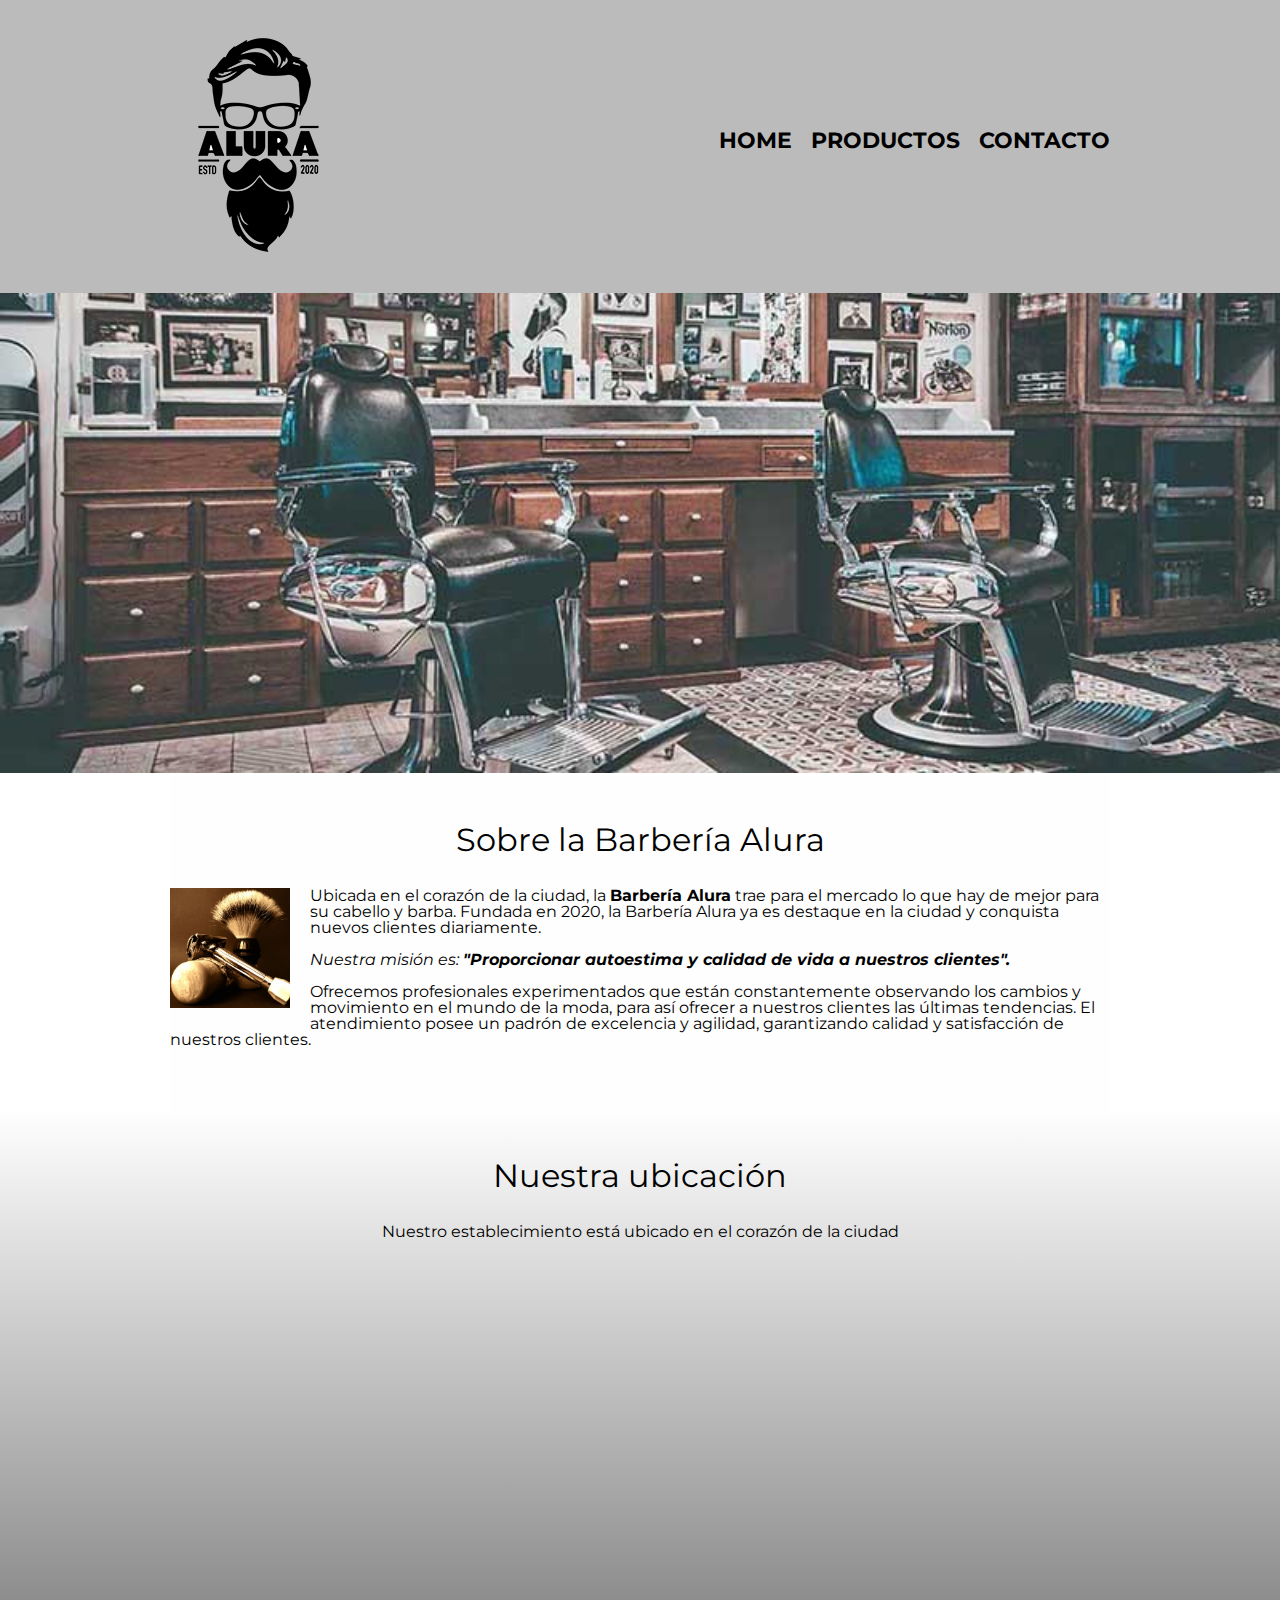
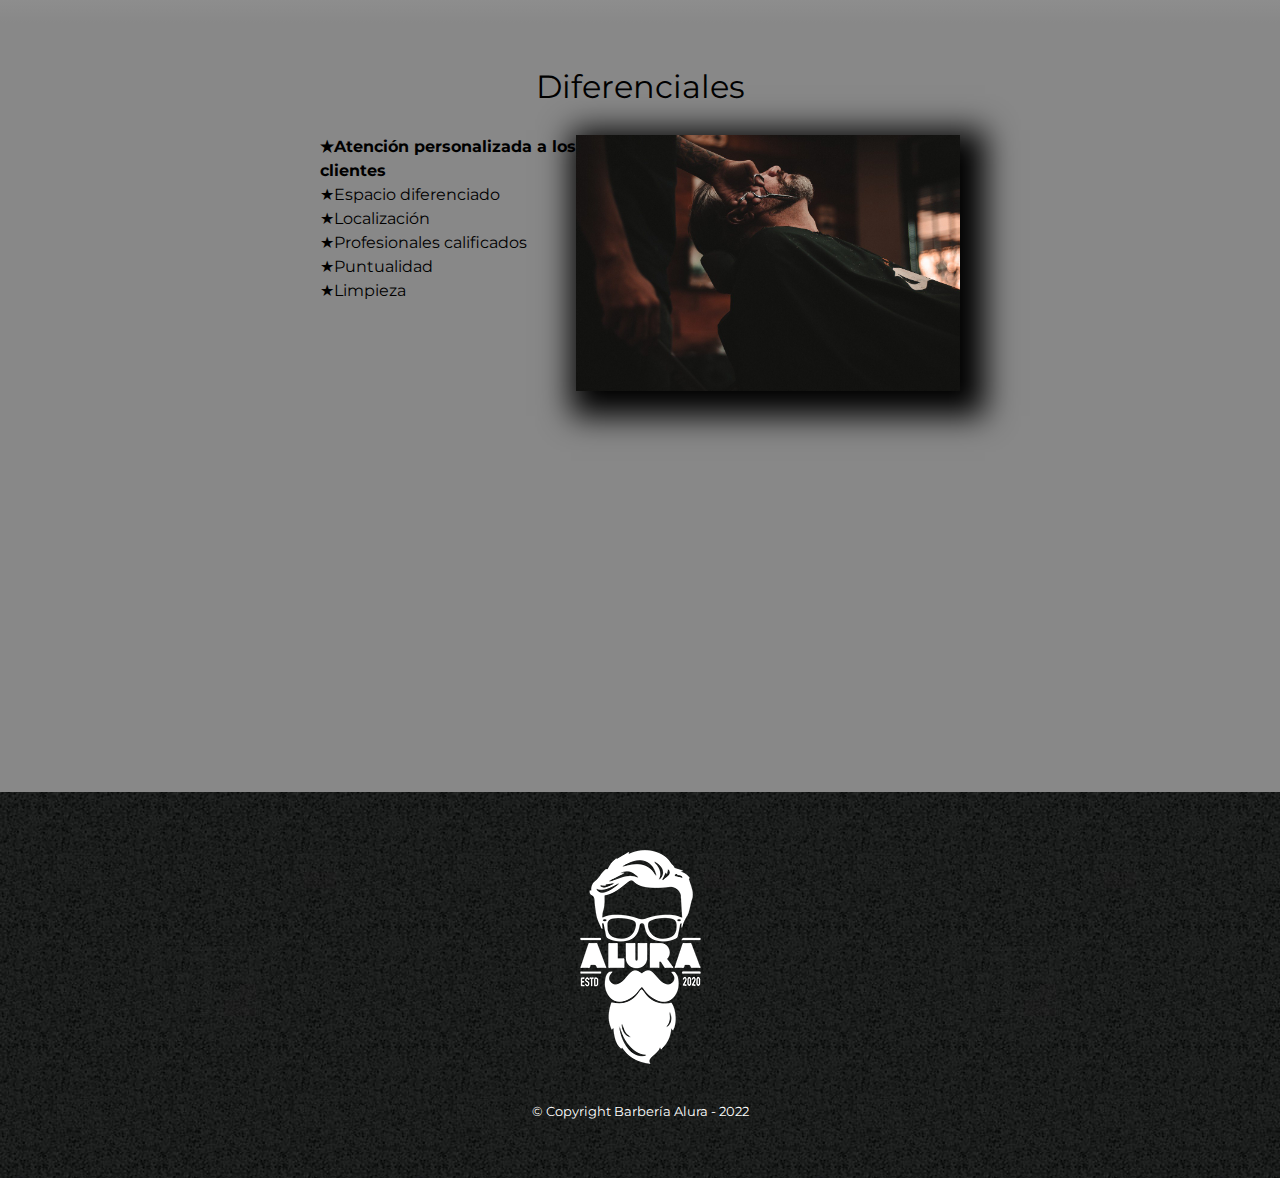
<file: index.html>
<!DOCTYPE html>

<html lang="es">

    <head>

        <meta charset="UTF-8">
        <meta name="viewport" content="width=device-width">
        <title>Barbería Alura</title>
        <link rel="stylesheet" href="reset.css">
        <link rel="stylesheet" href="style.css">
        <link rel="preconnect" href="https://fonts.googleapis.com">
        <link rel="preconnect" href="https://fonts.gstatic.com" crossorigin>
        <link href="https://fonts.googleapis.com/css2?family=Montserrat:wght@300&display=swap" rel="stylesheet">

    </head>

    <body>

        <header>
            <div class="caja">
                <h1><img src="Imagenes/logo.png"></h1>
                <nav>
                    <ul>
                        <li><a href="index.html">Home</a></li>
                        <li><a href="productos.html">Productos</a></li>
                        <li><a href="contacto.html">Contacto</a></li>
                    </ul>
                </nav>
            </div>
        </header>

        <img class="banner" src="Imagenes/banner.jpg">

        <main>
            <section class="principal">

                <h2 style="text-align:center;" class="tituloPrincipal">Sobre la Barbería Alura</h2> 

                <img class="utensillos" src="Imagenes/utensilios.jpg" alt="Utensillos de un barbero">

                <p>Ubicada en el corazón de la ciudad, la <strong>Barbería Alura</strong> trae para el mercado lo que hay de mejor para su cabello y barba. Fundada en 2020, la Barbería Alura ya es destaque en la ciudad y conquista nuevos clientes diariamente.</p>

                <p id="mision"> <em>Nuestra misión es: <strong>"Proporcionar autoestima y calidad de vida a nuestros clientes".</strong> </em> </p>

                <p>Ofrecemos profesionales experimentados que están constantemente observando los cambios y movimiento en el mundo de la moda, para así ofrecer a nuestros clientes las últimas tendencias. El atendimiento posee un padrón de excelencia y agilidad, garantizando calidad y satisfacción de nuestros clientes.</p>

            </section>

            <section class="mapa">

                <h3 class="tituloPrincipal">Nuestra ubicación</h3>
                <p>Nuestro establecimiento está ubicado en el corazón de la ciudad</p>

                <div class="mapaContenido">
                    <iframe src="https://www.google.com/maps/embed?pb=!1m18!1m12!1m3!1d3656.4498404749!2d-46.63452058515747!3d-23.588194784669547!2m3!1f0!2f0!3f0!3m2!1i1024!2i768!4f13.1!3m3!1m2!1s0x94ce5a2b2ed7f3a1%3A0xab35da2f5ca62674!2sCaelum%20-%20Education%20and%20Innovation!5e0!3m2!1ses!2sar!4v1663184885228!5m2!1ses!2sar" width="100%" height="300" style="border:0;" allowfullscreen="" loading="lazy" referrerpolicy="no-referrer-when-downgrade"></iframe>
                </div>
            </section>

            <section class="diferenciales">

                <h3 class="tituloPrincipal">Diferenciales</h3>

                <div class="contenidoDiferenciales">
                        <ul class="listaDiferenciales">
                            <li class="items">Atención personalizada a los clientes</li>
                            <li class="items">Espacio diferenciado</li>
                            <li class="items">Localización</li>
                            <li class="items">Profesionales calificados</li>
                            <li class="items">Puntualidad</li>
                            <li class="items">Limpieza</li>
                        </ul><img src="Imagenes/diferenciales.jpg" class="imagenDiferenciales">
                </div>
                <div class="video">
                    <iframe width="100%" height="315" src="https://www.youtube.com/embed/wcVVXUV0YUY" title="YouTube video player" frameborder="0" allow="accelerometer; autoplay; clipboard-write; encrypted-media; gyroscope; picture-in-picture" allowfullscreen></iframe>
                </div>
            
            </section>
        </main>

        <footer>
            <img src="Imagenes/logo-blanco.png">
            <p class="copyright">&copy Copyright Barbería Alura - 2022</p>
        </footer>
    </body>
</html>
</file>
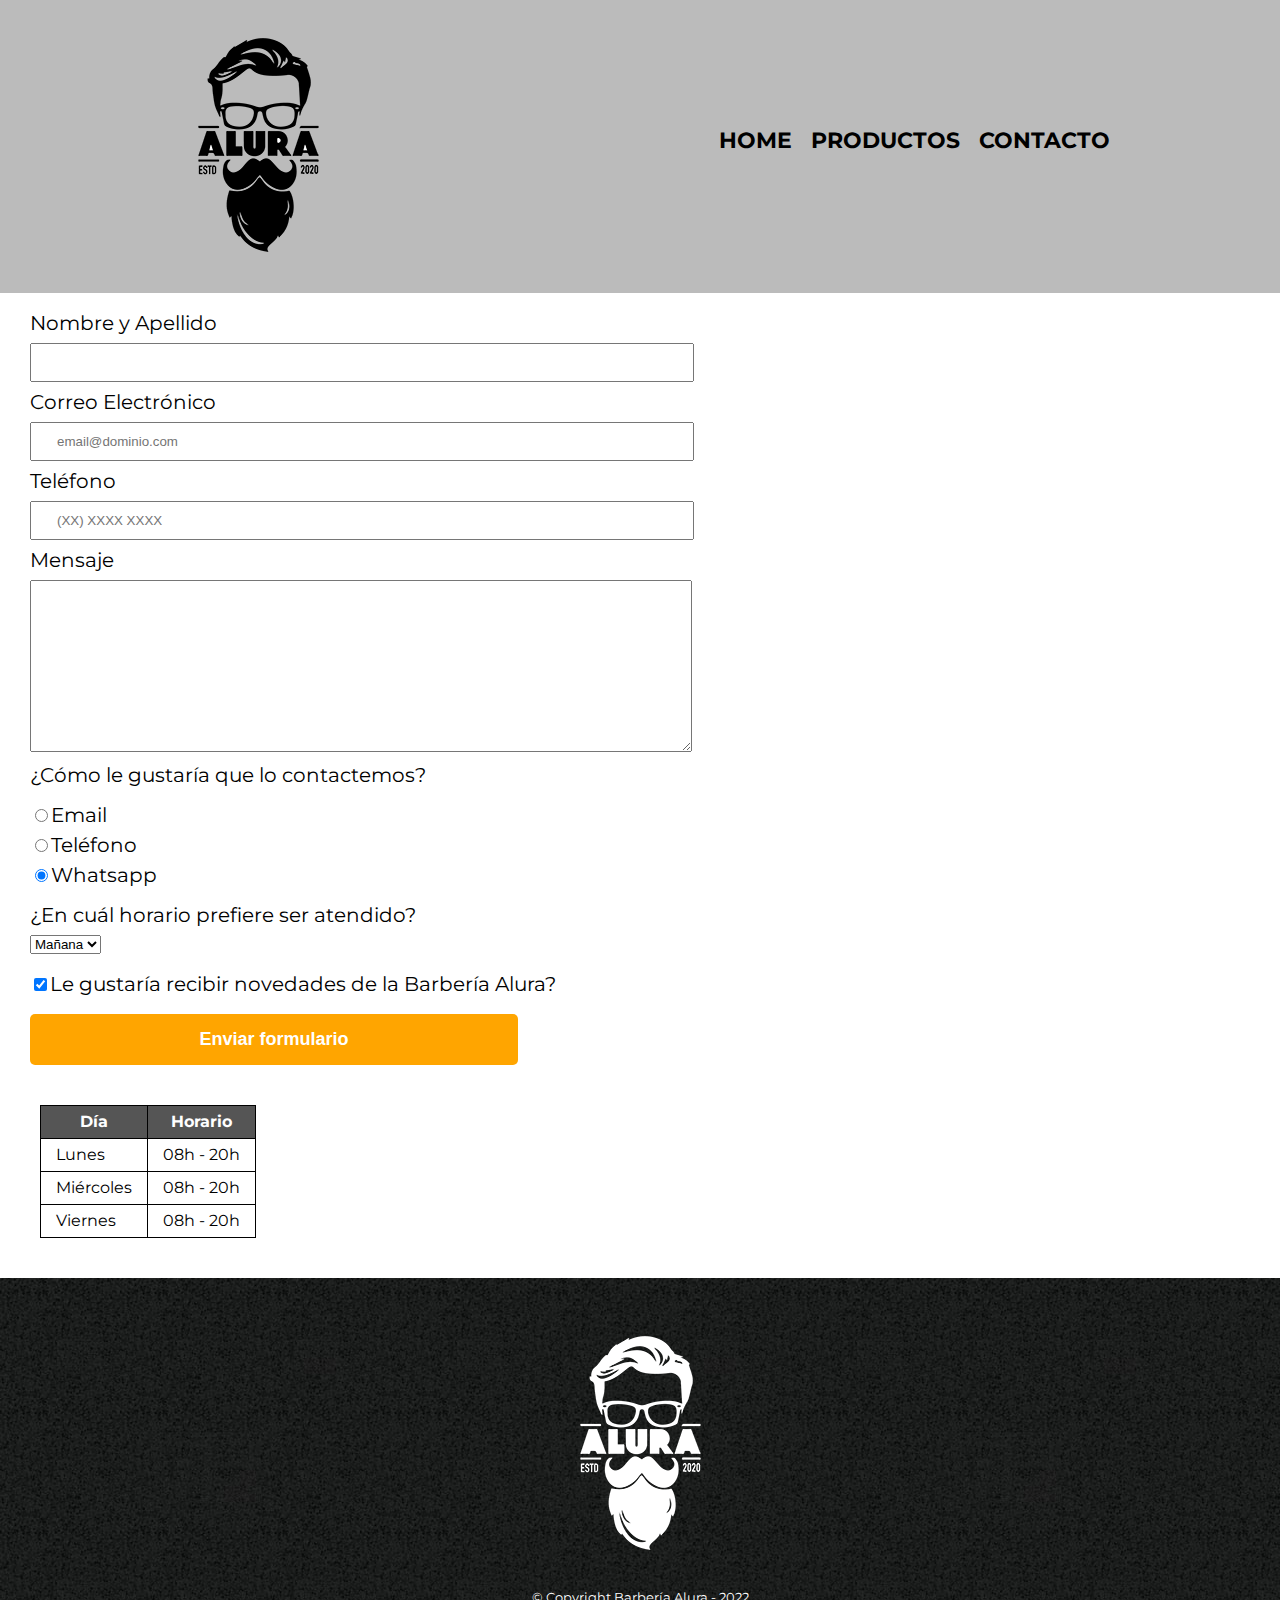
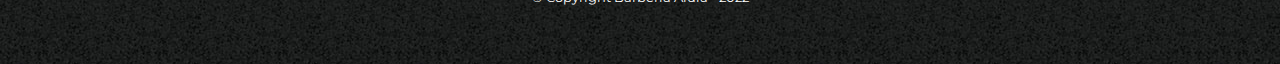
<file: contacto.html>
<!DOCTYPE html>

<html lang="es">

    <head>

        <meta charset="UTF-8">
        <meta name="viewport" content="width=device-width">
        <title>Contacto - Barbería Alura</title>
        <link rel="stylesheet" href="reset.css">
        <link rel="stylesheet" href="style.css">
        <link href="https://fonts.googleapis.com/css2?family=Montserrat:wght@300&display=swap" rel="stylesheet">

    </head>

    <body>

        <header>
            <div class="caja">
                <h1><img src="Imagenes/logo.png" alt="Logo de la Barbería Alura"></h1>
                <nav>
                    <ul>
                        <li><a href="index.html">Home</a></li>
                        <li><a href="productos.html">Productos</a></li>
                        <li><a href="contacto.html">Contacto</a></li>
                    </ul>
                </nav>
            </div>
        </header>

        <main>
            <form>
                <label for="nombreApellido">Nombre y Apellido</label>
                <input type="text" id="nombreApellido" class="inputPadron" required>

                <label for="correoElectronico">Correo Electrónico</label>
                <input type="email" id="correoElectronico" class="inputPadron" required placeholder="email@dominio.com">

                <label for="telefono">Teléfono</label>
                <input type="tel" id="telefono" class="inputPadron" required placeholder="(XX) XXXX XXXX">

                <label for="mensaje">Mensaje</label>
                <textarea cols="70" rows="10" id="mensaje" class="inputPadron" required>
                </textarea>

                <fieldset>
                    <legend>¿Cómo le gustaría que lo contactemos?</legend>

                    <label for="radioEmail"><input type="radio" name="contacto" value="email" id="radioEmail">Email</label>
                    

                    <label for="radioTelefono"><input type="radio" name="contacto" value="telefono" id="radioTelefono">Teléfono</label>
                    

                    <label for="radioWhatsapp"><input type="radio" name="contacto" value="Whatsapp" id="radioWhatsapp" checked>Whatsapp</label>
                    
                </fieldset>

                <fieldset>
                    <legend>¿En cuál horario prefiere ser atendido?</legend>
                    <select>
                        <option>Mañana</option>
                        <option>Tarde</option>
                        <option>Noche</option>
                    </select>
                </fieldset>

                <label class="checkbox"><input type="checkbox" checked>Le gustaría recibir novedades de la Barbería Alura?</label>

                <input type="submit" value="Enviar formulario" class="enviar">
            </form>

            <table>
                <thead>
                    <tr>
                        <th>Día</th>
                        <th>Horario</th>
                    </tr>
                </thead>

                <tbody>
                    <tr>
                        <td>Lunes</td>
                        <td>08h - 20h</td>
                    </tr>
                    <tr>
                        <td>Miércoles</td>
                        <td>08h - 20h</td>
                    </tr>
                    <tr>
                        <td>Viernes</td>
                        <td>08h - 20h</td>
                    </tr>
                </tbody>
            </table>
        </main>

        <footer>
            <img src="Imagenes/logo-blanco.png" alt="Logo de la Barbería Alura">
            <p class="copyright">&copy Copyright Barbería Alura - 2022</p>
        </footer>
    </body>
</html>
</file>
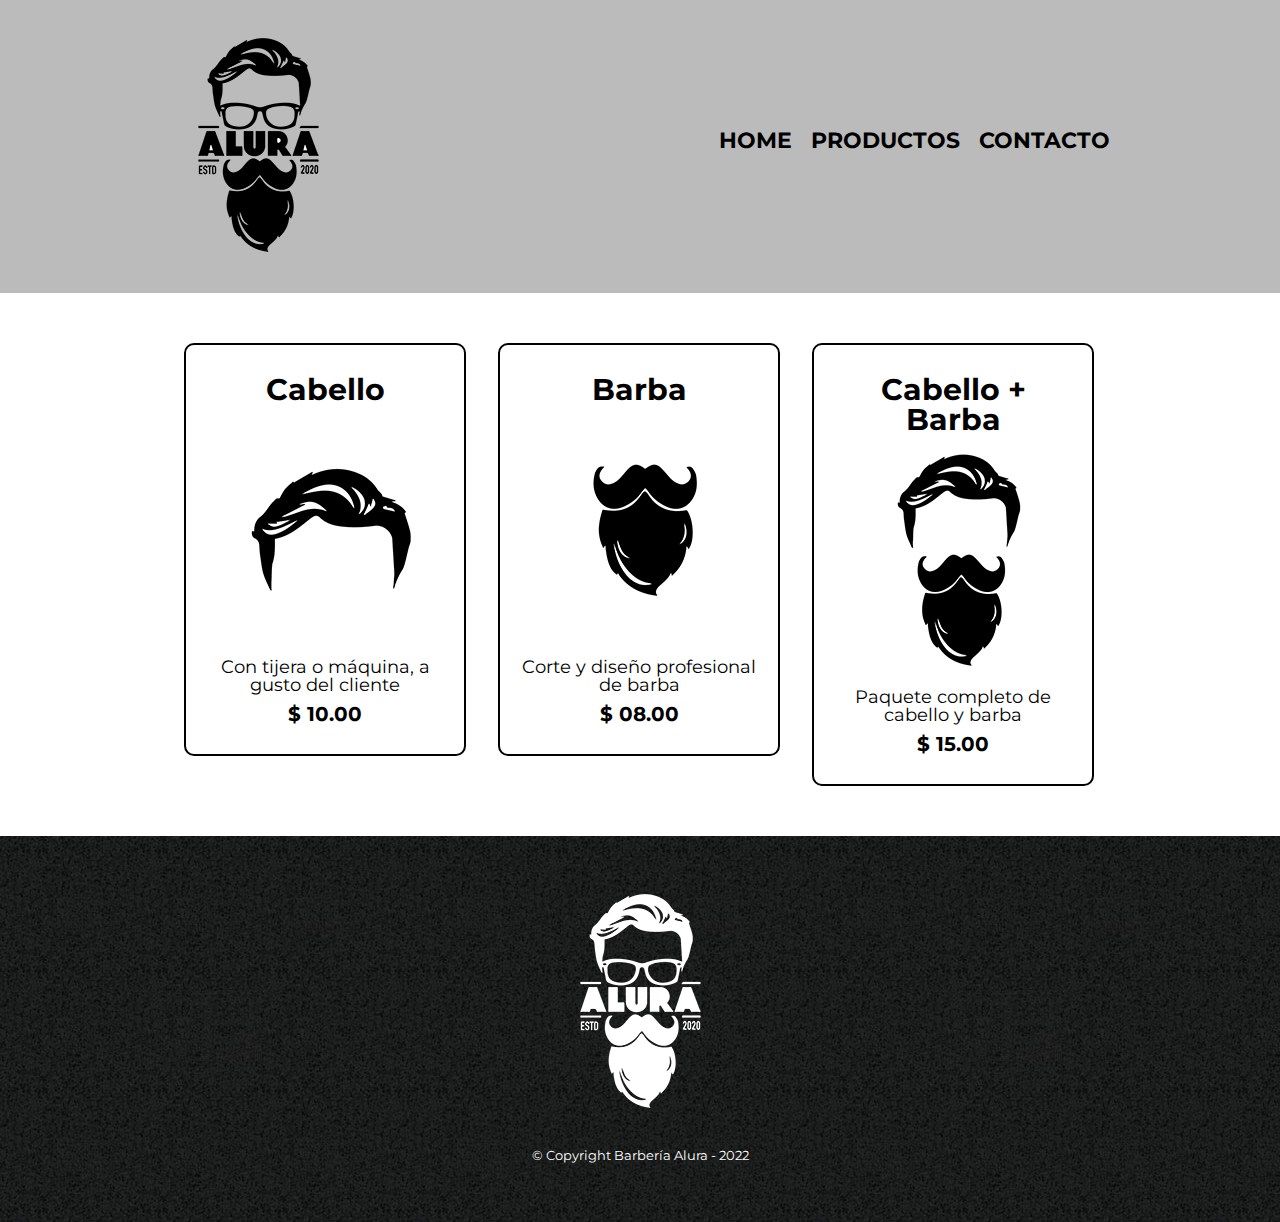
<file: productos.html>
<!DOCTYPE html>

<html lang="es">

    <head>

        <meta charset="UTF-8">
        <meta name="viewport" content="width=device-width">
        <title>Productos - Barbería Alura</title>
        <link rel="stylesheet" href="reset.css">
        <link rel="stylesheet" href="style.css">
        <link href="https://fonts.googleapis.com/css2?family=Montserrat:wght@300&display=swap" rel="stylesheet">

    </head>

    <body>
        <header>
            <div class="caja">
                <h1><img src="Imagenes/logo.png"></h1>
                <nav>
                    <ul>
                        <li><a href="index.html">Home</a></li>
                        <li><a href="productos.html">Productos</a></li>
                        <li><a href="contacto.html">Contacto</a></li>
                    </ul>
                </nav>
            </div>
        </header>

        <main>
            <ul class="productos">
                <li>
                   <h2>Cabello</h2>
                   <img src="Imagenes/cabello.jpg">
                   <p class="producto-descripcion">Con tijera o máquina, a gusto del cliente</p>
                   <p class="producto-precio">$ 10.00</p>
                </li>
                <li>
                    <h2>Barba</h2>
                    <img src="Imagenes/barba.jpg">
                    <p class="producto-descripcion">Corte y diseño profesional de barba</p>
                    <p class="producto-precio">$ 08.00</p>
                </li>
                <li>
                    <h2>Cabello + Barba</h2>
                    <img src="Imagenes/cabello+barba.jpg">
                    <p class="producto-descripcion">Paquete completo de cabello y barba</p>
                    <p class="producto-precio">$ 15.00</p>
                </li>
            </ul>
        </main>

        <footer>
            <img src="Imagenes/logo-blanco.png">
            <p class="copyright">&copy Copyright Barbería Alura - 2022</p>
        </footer>
    </body>
</html>
</file>
<file: style.css>
/*CSS Home*/

.banner{
    width: 100%;
}

.principal{
    padding: 3em 0;
    background: #fefefe;
    width: 940px;
    margin: 0 auto;
}

.tituloPrincipal{
    text-align: center;
    font-size: 2em;
    margin: 0 0 1em;
    clear:left;
}

.principal p{
    margin: 0 0 1em;
}

.principal strong{
    font-weight: bold;
}

.principal em{
    font-style: italic;
}

.utensillos{
    width: 120px;
    float: left;
    margin: 0 20px 20px 0;
}

.mapa{
    padding: 3em 0;
    background: linear-gradient(#fefefe, #888888);
}

.mapa p{
    margin: 0 0 2em;
    text-align: center;
}

.mapaContenido{
    width: 940px;
    margin: 0 auto;
}

.diferenciales{
    padding: 3em 0;
    background: #888888;
}

.contenidoDiferenciales{
    width: 640px;
    margin: 0 auto;
}

.listaDiferenciales{
    width: 40%;
    display: inline-block;
    vertical-align: top;
}

.items{
    line-height: 1.5;
}

.items::before{
    content: "★";
}

.items:first-child{
    font-weight: bold;
}

.imagenDiferenciales{
    width: 60%;
    transition: 400ms;
    box-shadow: 10px 10px 30px 15px black;
}

.imagenDiferenciales:hover{
    opacity: 30%;
}

.video{
    width: 560px;
    margin: 1em auto;
}

@media screen and (max-width: 480px){
    h1{
        text-align: center;
    }
    nav{
        position: static;
    }
    .caja, .principal, .mapaContenido, .contenidoDiferenciales, .video{
        width: auto;
    }
    .listaDiferenciales, .imagenDiferenciales{
        width: 100%;
    }
}

/*CSS Productos*/

body{
    font-family: 'Montserrat', sans-serif;
}

header{
    background-color: #BBBBBB;
    padding: 20px 0;
}

.caja{
    width: 940px;
    position: relative;
    margin: 0 auto;
}

nav{
    position: absolute;
    top:110px;
    right: 0;
}

nav li{
    display: inline;
    margin: 0 0 0 15px;
}

nav a{
    text-transform: uppercase;
    color: #000000;
    font-weight: bold;
    font-size: 22px;
    text-decoration: none;
}

nav a:hover{
    color: #C78C19;
    text-decoration: underline;
}

.productos{
    width: 940px;
    margin: 0 auto;
    padding: 50px;
}

.productos li{
    display: inline-block;
    text-align: center;
    width: 30%;
    vertical-align: top;
    margin: 0 1.5%;
    padding: 30px 20px;
    box-sizing: border-box;
    border: 2px solid black;
    border-radius: 10px;
}

.productos li:hover{
    border-color: #C78C19;
}

.productos li:active{
    border-color: #088019;
}

.productos h2{
    font-size: 30px;
    font-weight: bold;
}

.productos li:hover h2{
    font-size: 33px;
}

.producto-descripcion{
    font-size: 18px;
}

.producto-precio{
    font-size: 20px;
    font-weight: bold;
    margin-top: 10px;
}

footer{
    text-align: center;
    background: url(Imagenes/bg.jpg);
    padding: 40px;
}

.copyright{
    color: white;
    font-size: 13px;
    margin: 20px;
}

/*CSS Contactos*/

form{
    text-align: left;
    margin: 20px 30px;
}

form label, form legend{
    display: block;
    font-size: 20px;
    margin: 10px 0;
}

.inputPadron{
    display: inline;
    padding: 10px 25px;
    width: 50%;
}

fieldset{
    margin: 10px auto;
}

.checkbox{
    margin: 20px 0;
}

.enviar{
    width: 40%;
    padding: 15px 0;
    font-size: 18px;
    font-weight: bold;
    color: white;
    background: orange;
    border: none;
    border-radius: 5px;
    transition: 1s all;
    cursor:pointer;
}

.enviar:hover{
    background: darkorange;
    transform: scale(1.1);
}

table{
    margin: 40px 40px;
}

thead{
    background: #555555;
    color: white;
    font-weight: bold;
}

td, th{
    border: 1px solid black;
    padding: 8px 15px;
}
</file>
